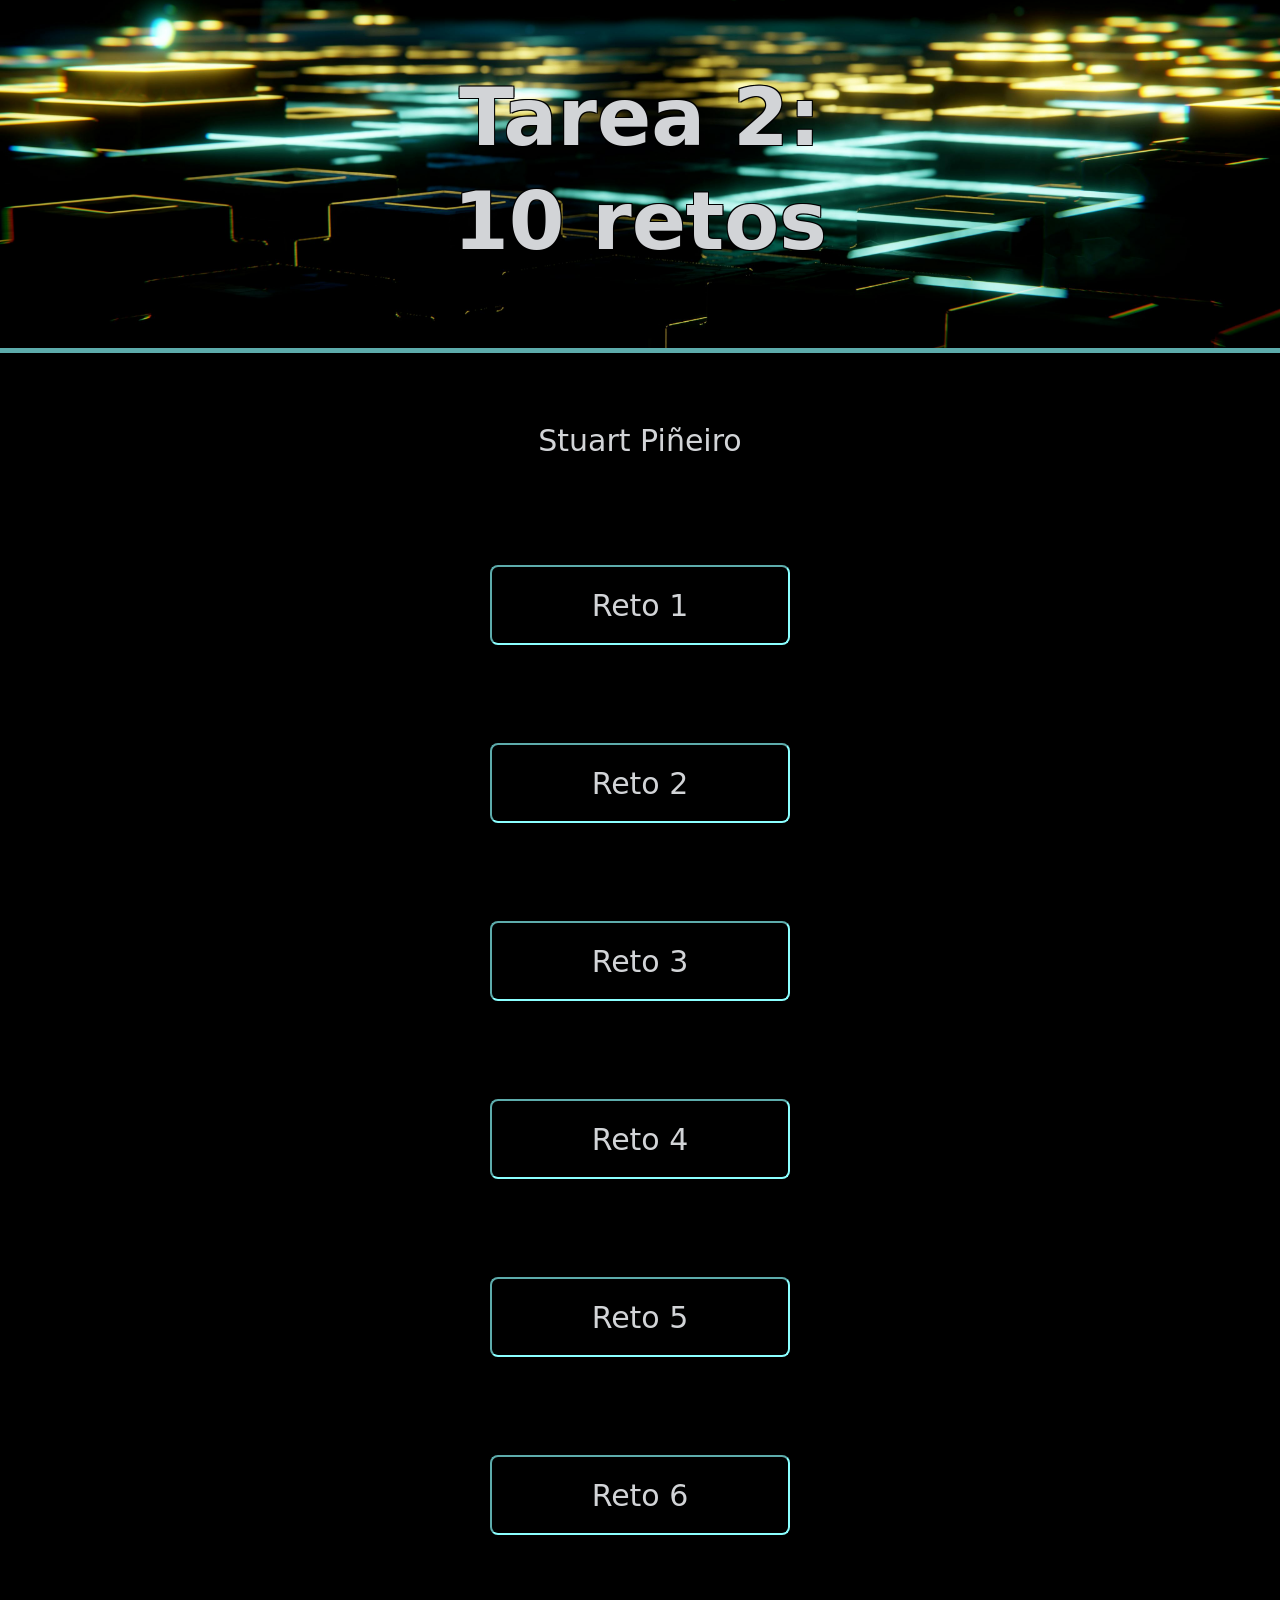
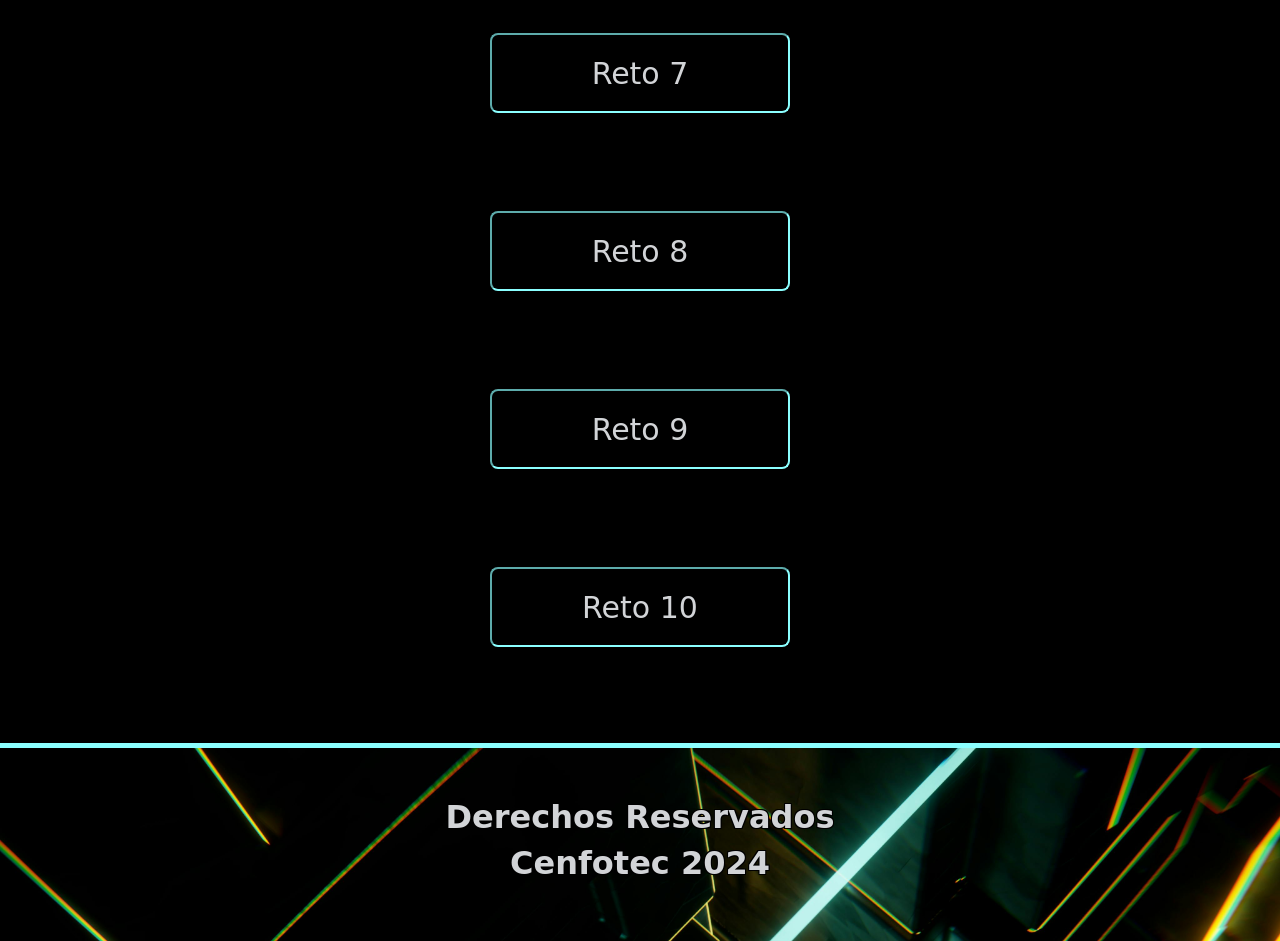
<file: tarea2/index.html>
<!doctype html>
<html lang="en">
  <head>
    <meta charset="utf-8">
    <!--Ajusta los elementos en dispositivo celular-->
    <meta name="viewport" content="width=device-width, initial-scale=1">
    <title>Página de Retos Tarea #2</title>
    <!--Carga Boostrap CDN-->
    <link href="https://cdn.jsdelivr.net/npm/bootstrap@5.3.3/dist/css/bootstrap.min.css" rel="stylesheet" integrity="sha384-QWTKZyjpPEjISv5WaRU9OFeRpok6YctnYmDr5pNlyT2bRjXh0JMhjY6hW+ALEwIH" crossorigin="anonymous">

    <!---Carga hoja estilo personalizada-->
    <link rel="stylesheet" href="css/index.css">

    <link rel="icon" href="favicon.png">

  </head>
<body>

  <header class="container-fluid1 banner1">
    <h1 class="display-1 text-center titulo1">Tarea 2:</h1>
    <h1 class="display-1 text-center titulo1">10 retos</h1>
  </header>


  <section class="container-fluid2 fondo1">
    <h3 class="text-center titulo2">Stuart Piñeiro</h3>
  
    <div class="text-center pt-5">
      <button class="btn btn-outline-light btn-lg" onclick="window.location.href='/reto1.html'">Reto 1</button>
    </div>
    <div class="text-center pt-5">
      <button class="btn btn-outline-light btn-lg" onclick="window.location.href='/reto2.html'">Reto 2</button>
    </div>
    <div class="text-center pt-5">
      <button class="btn btn-outline-light btn-lg" onclick="window.location.href='/reto3.html'">Reto 3</button>
    </div>
    <div class="text-center pt-5">
      <button class="btn btn-outline-light btn-lg" onclick="window.location.href='/reto4.html'">Reto 4</button>
    </div>
    <div class="text-center pt-5">
      <button class="btn btn-outline-light btn-lg" onclick="window.location.href='/reto5.html'">Reto 5</button>
    </div>
    <div class="text-center pt-5">
      <button class="btn btn-outline-light btn-lg" onclick="window.location.href='/reto6.html'">Reto 6</button>
    </div>
    <div class="text-center pt-5">
      <button class="btn btn-outline-light btn-lg" onclick="window.location.href='/reto7.html'">Reto 7</button>
    </div>
    <div class="text-center pt-5">
      <button class="btn btn-outline-light btn-lg" onclick="window.location.href='/reto8.html'">Reto 8</button>
    </div>
    <div class="text-center pt-5">
      <button class="btn btn-outline-light btn-lg" onclick="window.location.href='/reto9.html'">Reto 9</button>
    </div>
    <div class="text-center pt-5">
      <button class="btn btn-outline-light btn-lg" onclick="window.location.href='/reto10.html'">Reto 10</button>
    </div>
  </section>
  


  <footer class="container-fluid3 banner2">
    <h2 class="text-center titulo1">Derechos Reservados</h2>
    <h2 class="text-center titulo1">Cenfotec 2024</h2>
  </footer>

    <!--Carga elementos interactivos de una pagina web-->

    <script src="https://cdn.jsdelivr.net/npm/bootstrap@5.3.3/dist/js/bootstrap.bundle.min.js" integrity="sha384-YvpcrYf0tY3lHB60NNkmXc5s9fDVZLESaAA55NDzOxhy9GkcIdslK1eN7N6jIeHz" crossorigin="anonymous"></script>

</body>

  
</html>
</file>
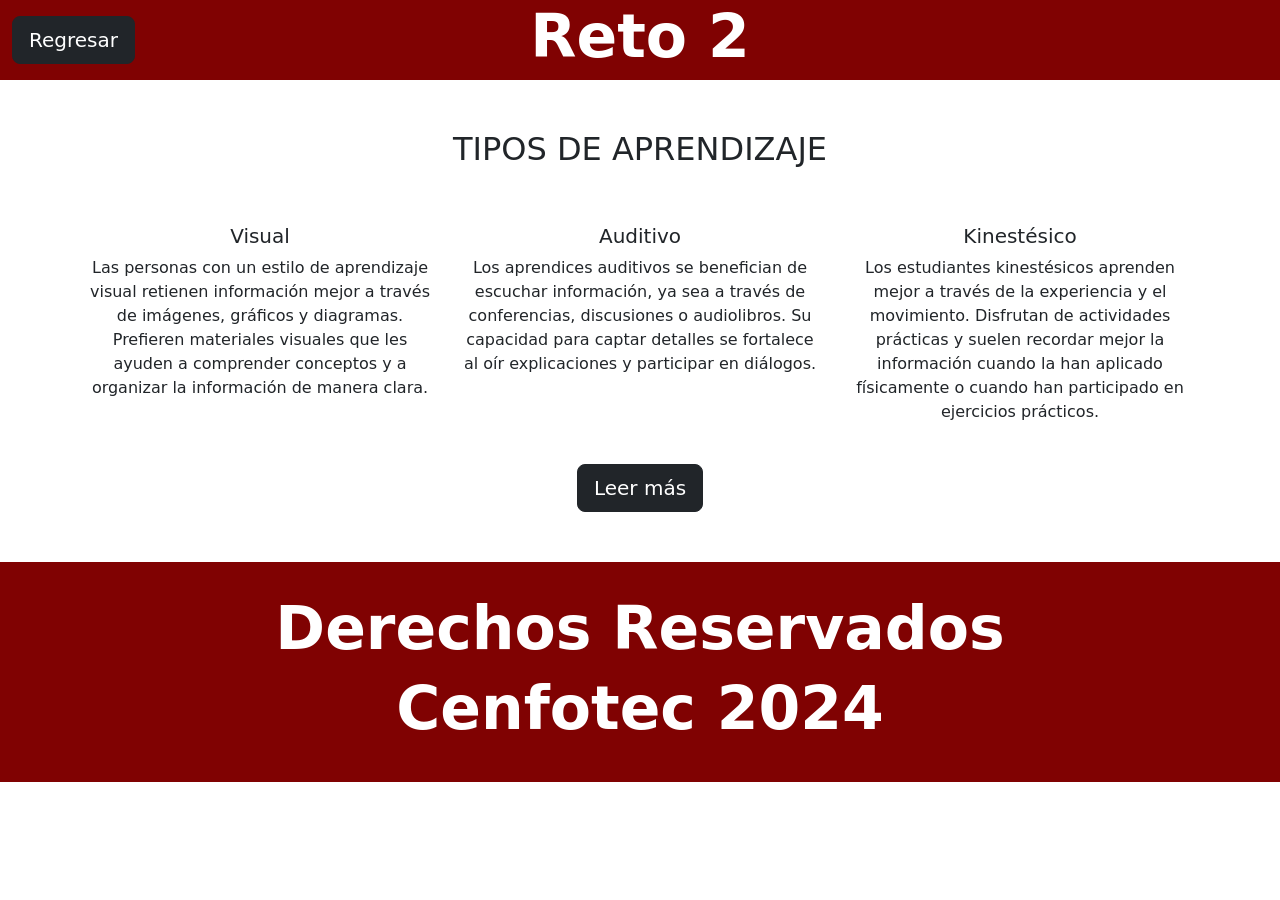
<file: tarea2/reto2.html>
<!doctype html>
<html lang="en">
  <head>
    <meta charset="utf-8">
    <!--Ajusta los elementos en dispositivo celular-->
    <meta name="viewport" content="width=device-width, initial-scale=1">
    <title>Reto 2</title>
    <!--Carga Boostrap CDN-->
    <link href="https://cdn.jsdelivr.net/npm/bootstrap@5.3.3/dist/css/bootstrap.min.css" rel="stylesheet" integrity="sha384-QWTKZyjpPEjISv5WaRU9OFeRpok6YctnYmDr5pNlyT2bRjXh0JMhjY6hW+ALEwIH" crossorigin="anonymous">

    <link rel="stylesheet" href="https://unicons.iconscout.com/release/v4.0.8/css/line.css">

    <!---Carga hoja estilo personalizada-->
    <link rel="stylesheet" href="css/reto2.css">

    <link rel="icon" href="favicon.png">

  </head>

  <header class="container-fluid">
    <div class="row align-items-center">
      <div class="col-12 col-md-2 text-center text-md-start">
        <a href="index.html" class="btn btn-dark btn-lg">Regresar</a>
      </div>
      <div class="col-12 col-md-8 text-center">
        <h1 class="display-1 titulo1">Reto 2</h1>
      </div>
    </div>
  </header>

  <section class="container-fluid2">
    <h2 class="text-center titulo3 pb-5">TIPOS DE APRENDIZAJE</h2>
    <div class="container">
        <div class="row">
            <div class="col-md-4 col-lg-4">
                <div class="text-center">
                    <i class="uil uil-eye"></i>
                    <h5>Visual</h5>
                </div>
                <p class="text-center">Las personas con un estilo de aprendizaje visual retienen información mejor a través de imágenes, gráficos y diagramas. Prefieren materiales visuales que les ayuden a comprender conceptos y a organizar la información de manera clara.</p>
            </div>
            <div class="col-md-4 col-lg-4">
                <div class="text-center">
                    <i class="uil uil-ear"></i>
                    <h5>Auditivo</h5>
                </div>
                <p class="text-center">Los aprendices auditivos se benefician de escuchar información, ya sea a través de conferencias, discusiones o audiolibros. Su capacidad para captar detalles se fortalece al oír explicaciones y participar en diálogos.</p>
            </div>
            <div class="col-md-4 col-lg-4">
                <div class="text-center">
                    <i class="uil uil-head-side"></i>
                    <h5>Kinestésico</h5>
                </div>
                <p class="text-center">Los estudiantes kinestésicos aprenden mejor a través de la experiencia y el movimiento. Disfrutan de actividades prácticas y suelen recordar mejor la información cuando la han aplicado físicamente o cuando han participado en ejercicios prácticos.</p>
            </div>
        </div>
        <div class="text-center mt-4">
            <button class="btn btn-dark btn-lg">Leer más</button> <!--lo agrego por estética (sin funcionalidad) copiando el ejemplo de las instrucciones-->
        </div>
    </div>
</section>


<footer class="container-fluid1">
    <h2 class="text-center titulo1">Derechos Reservados</h2>
    <h2 class="text-center titulo1">Cenfotec 2024</h2>
  </footer>

    <!--Carga elementos interactivos de una pagina web-->

    <script src="https://cdn.jsdelivr.net/npm/bootstrap@5.3.3/dist/js/bootstrap.bundle.min.js" integrity="sha384-YvpcrYf0tY3lHB60NNkmXc5s9fDVZLESaAA55NDzOxhy9GkcIdslK1eN7N6jIeHz" crossorigin="anonymous"></script>

</body>

  
</html>
</file>
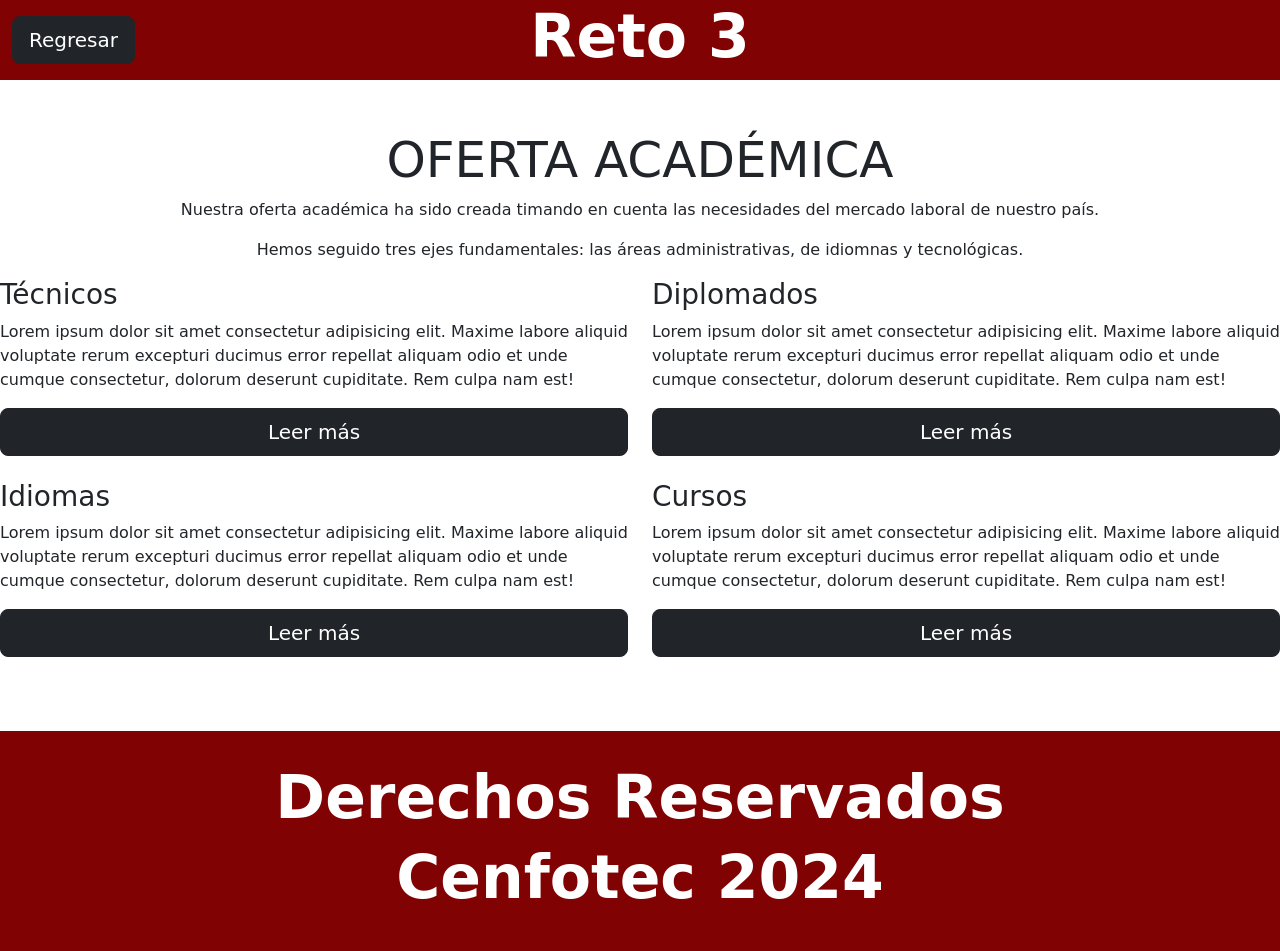
<file: tarea2/reto3.html>
<!doctype html>
<html lang="en">
<head>
    <meta charset="utf-8">
    <meta name="viewport" content="width=device-width, initial-scale=1">
    <title>Reto 3</title>
    <link href="https://cdn.jsdelivr.net/npm/bootstrap@5.3.3/dist/css/bootstrap.min.css" rel="stylesheet" integrity="sha384-QWTKZyjpPEjISv5WaRU9OFeRpok6YctnYmDr5pNlyT2bRjXh0JMhjY6hW+ALEwIH" crossorigin="anonymous">
    <link rel="stylesheet" href="css/reto3.css">
    <link rel="icon" href="favicon.png">
</head>
<body>

<header class="container-fluid">
    <div class="row align-items-center">
        <div class="col-12 col-md-2 text-center text-md-start">
            <a href="index.html" class="btn btn-dark btn-lg">Regresar</a>
        </div>
        <div class="col-12 col-md-8 text-center">
            <h1 class="display-1 titulo1">Reto 3</h1>
        </div>
    </div>
</header>

<section class="container-fluid2">
    <h2 class="text-center" style="font-size: 50px;">OFERTA ACADÉMICA</h2>
    <p class="text-center">Nuestra oferta académica ha sido creada timando en cuenta las necesidades del mercado laboral de nuestro país.
    </p>
    <p class="text-center">Hemos seguido tres ejes fundamentales: las áreas administrativas, de idiomnas y tecnológicas.</p>
    <div class="row">
        <div class="col-12 col-md-6 text-center text-md-start d-flex flex-column justify-content-center mb-4">
            <h3 class="titulo2">Técnicos</h3>
            <p>Lorem ipsum dolor sit amet consectetur adipisicing elit. Maxime labore aliquid voluptate rerum excepturi ducimus error repellat aliquam odio et unde cumque consectetur, dolorum deserunt cupiditate. Rem culpa nam est!</p>
            <a href="https://ucenfotec.ac.cr/" class="btn btn-dark btn-lg">Leer más</a>
        </div>
        <div class="col-12 col-md-6 text-center text-md-start d-flex flex-column justify-content-center mb-4">
            <h3 class="titulo2">Diplomados</h3>
            <p>Lorem ipsum dolor sit amet consectetur adipisicing elit. Maxime labore aliquid voluptate rerum excepturi ducimus error repellat aliquam odio et unde cumque consectetur, dolorum deserunt cupiditate. Rem culpa nam est!</p>
            <a href="https://ucenfotec.ac.cr/" class="btn btn-dark btn-lg">Leer más</a>
        </div>
        <div class="col-12 col-md-6 text-center text-md-start d-flex flex-column justify-content-center mb-4">
            <h3 class="titulo2">Idiomas</h3>
            <p>Lorem ipsum dolor sit amet consectetur adipisicing elit. Maxime labore aliquid voluptate rerum excepturi ducimus error repellat aliquam odio et unde cumque consectetur, dolorum deserunt cupiditate. Rem culpa nam est!</p>
            <a href="https://ucenfotec.ac.cr/" class="btn btn-dark btn-lg">Leer más</a>
        </div>
        <div class="col-12 col-md-6 text-center text-md-start d-flex flex-column justify-content-center mb-4">
            <h3 class="titulo2">Cursos</h3>
            <p>Lorem ipsum dolor sit amet consectetur adipisicing elit. Maxime labore aliquid voluptate rerum excepturi ducimus error repellat aliquam odio et unde cumque consectetur, dolorum deserunt cupiditate. Rem culpa nam est!</p>
            <a href="https://ucenfotec.ac.cr/" class="btn btn-dark btn-lg">Leer más</a>
        </div>
    </div>
</section>

<footer class="container-fluid1">
    <h2 class="text-center titulo1">Derechos Reservados</h2>
    <h2 class="text-center titulo1">Cenfotec 2024</h2>
</footer>

<script src="https://cdn.jsdelivr.net/npm/bootstrap@5.3.3/dist/js/bootstrap.bundle.min.js" integrity="sha384-YvpcrYf0tY3lHB60NNkmXc5s9fDVZLESaAA55NDzOxhy9GkcIdslK1eN7N6jIeHz" crossorigin="anonymous"></script>

</body>
</html>
</file>
<file: tarea2/css/index.css>
.titulo1 {
    font-weight: bolder;
    color: #d2d4d7;
    text-shadow: 
        1px 1px 0px black, 
        -1px -1px 0px black,
        -1px 1px 0px black,
        1px -1px 0px black;
}

.titulo2 {
    font-size: 30px;
    color: #d2d4d7;
    text-shadow: 
        1px 1px 0px black, 
        -1px -1px 0px black,
        -1px 1px 0px black,
        1px -1px 0px black;
}

.banner1 {
    background-image: url("../imagenes/banner1.jpg");
    background-size: cover;
    background-position: center;
}

.banner2 {
    background-image: url("../imagenes/banner2.jpg");
    background-size: cover;
    background-position: top;
}

.container-fluid1 {
    padding-top: 70px;
    padding-bottom: 70px;
}

.container-fluid2 {
    padding-top: 70px;
    height: 2000px;
    padding-bottom: 80px;
    border-top: inset #8bffff 5px;
    border-bottom: inset #8bffff 5px;
    color: #000;
}

.container-fluid2 button{
    margin-top: 50px ;
    border: inset #8bffff 2px; 
    color: #d2d4d7;
    width: 300px;
    height: 80px;
    font-size: 30px;
}

.container-fluid3 {
    padding-top: 50px;
    padding-bottom: 50px;
}

.fondo1 {
    background-color: #000000;
}


footer {
    padding: 30px 0;
    background-image: url("/imagenes/banner2.jpg");
}
</file>
<file: tarea2/css/reto2.css>
header {
    background-color: rgb(128, 2, 2);
}

.titulo1 {
    font-weight: bold;
    color: #ffffff;
    font-size: 60px;
}

.container-fluid1 {
    padding-top: 30px;
    padding-bottom: 30px;
}

.container-fluid2 {
    padding-top: 50px;
    padding-bottom: 50px;
}


footer {
    background-color: rgb(128, 2, 2);
    position: relative; 
    bottom: 0;
    width: 100%;
    padding: 20px 0; 
    margin-top: auto; 
}

i {
    font-size: 75px;
    color: rgb(0, 162, 255);
}
</file>
<file: tarea2/css/reto3.css>
header {
    background-color: rgb(128, 2, 2);
}

.titulo1 {
    font-weight: bold;
    color: #ffffff;
    font-size: 60px;
}

.container-fluid1 {
    padding-top: 30px;
    padding-bottom: 30px;
}

.container-fluid2 {
    padding-top: 50px;
    padding-bottom: 50px;
}


footer {
    background-color: rgb(128, 2, 2);
    position: relative; 
    bottom: 0;
    width: 100%;
    padding: 20px 0; 
    margin-top: auto; 
}
</file>
